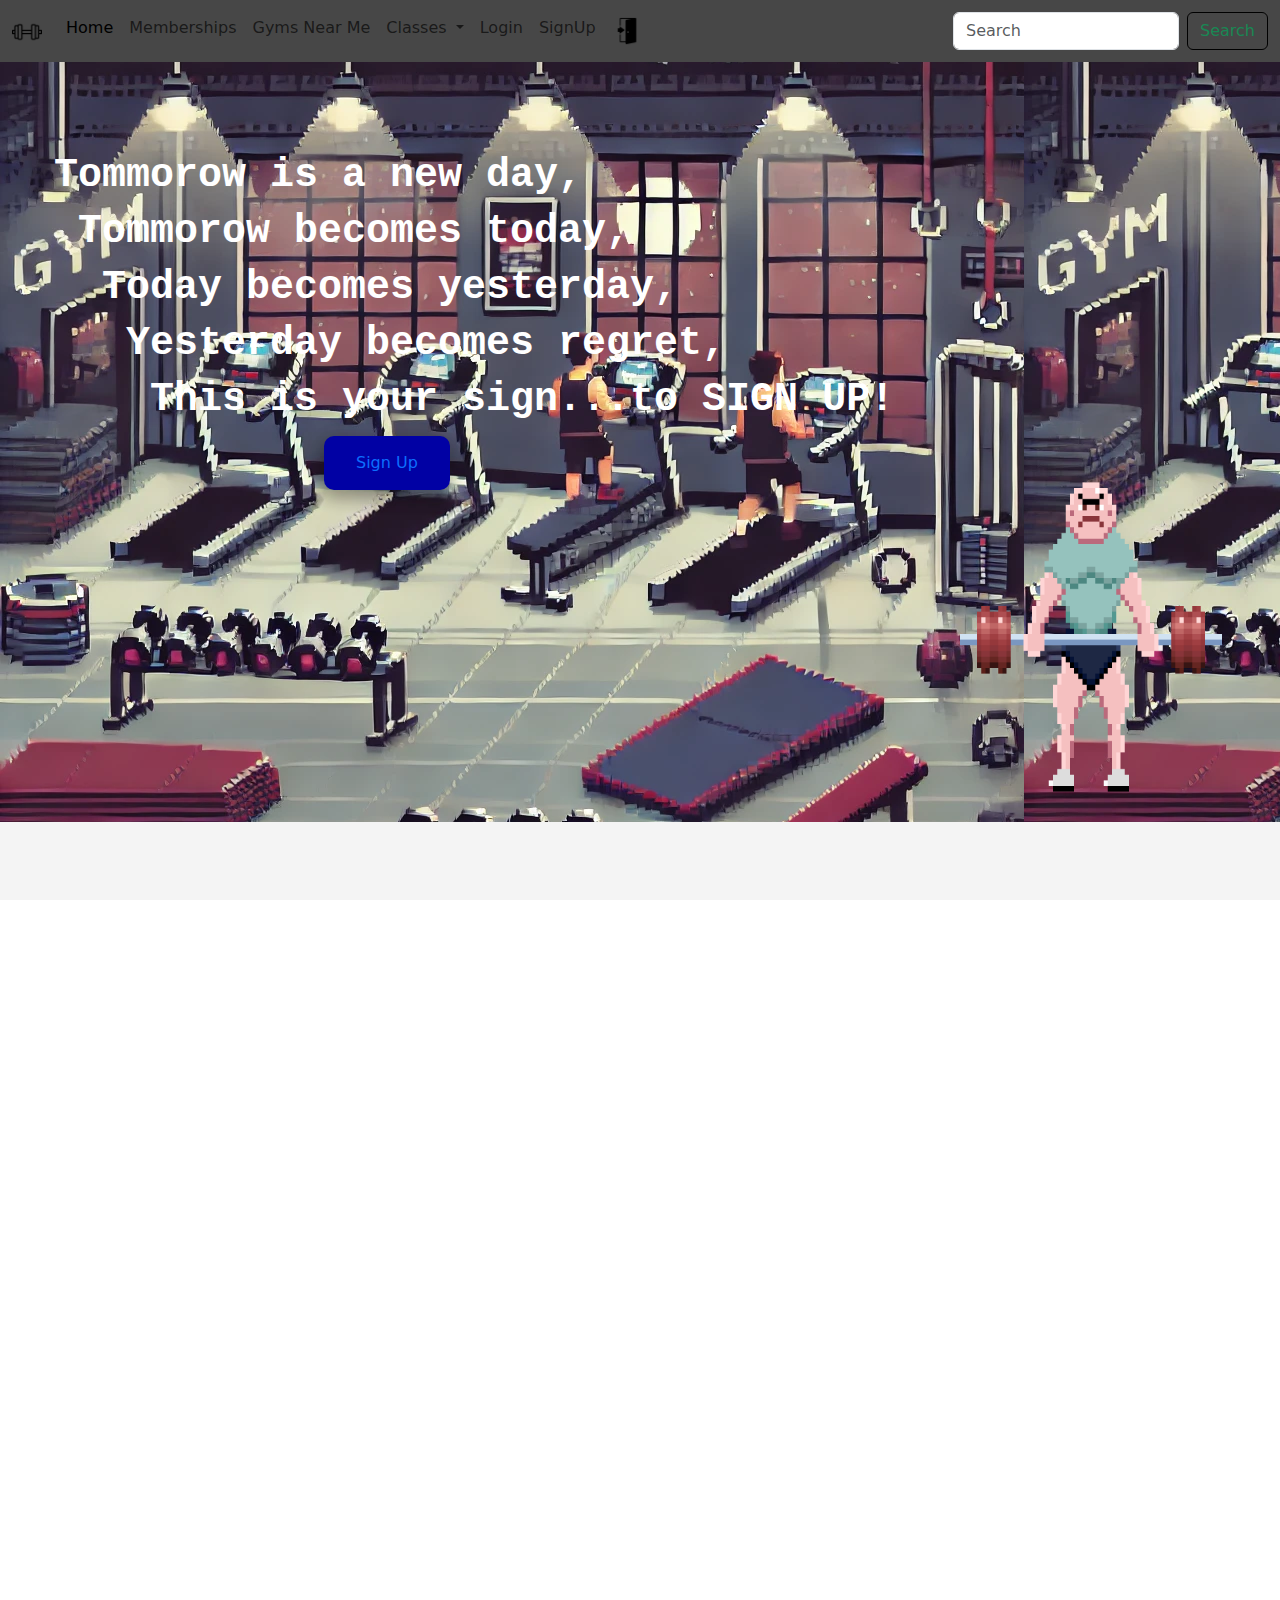
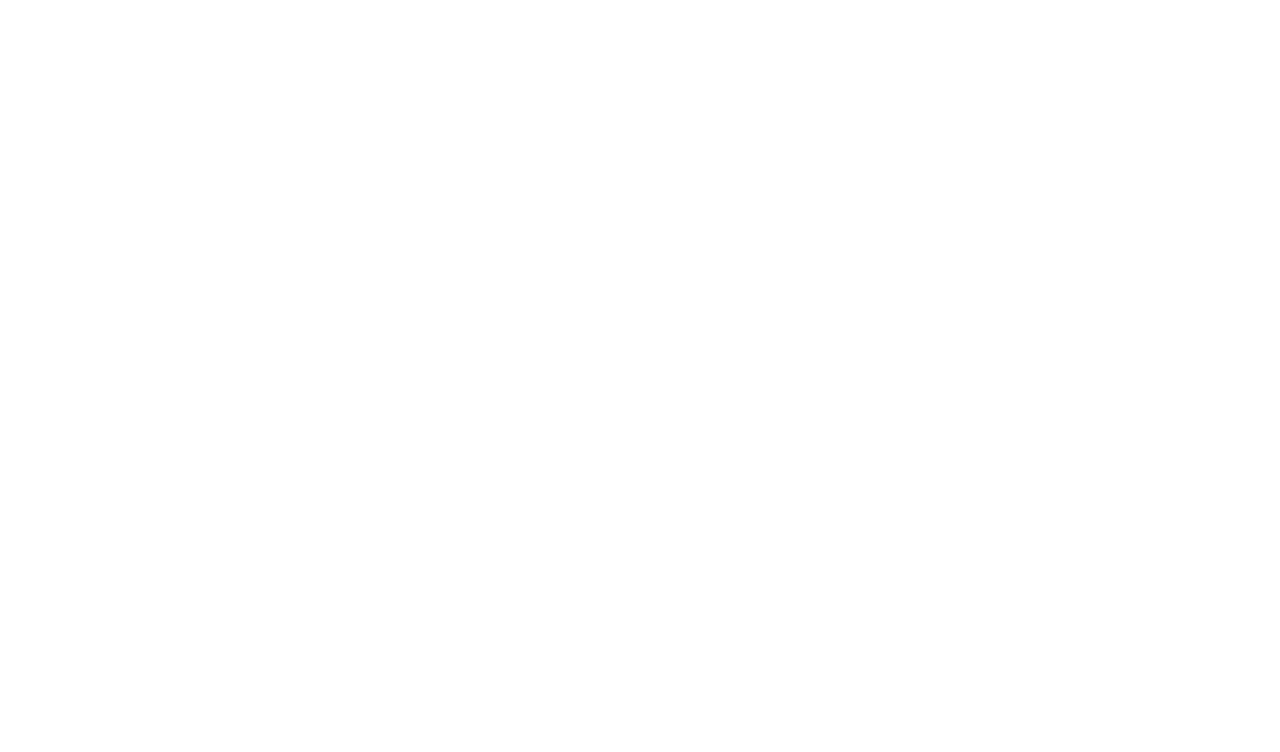
<file: index.html>
<!DOCTYPE html>
<html lang="en">
  <head>
    <meta charset="utf-8" />
    <meta name="viewport" content="width=device-width, initial-scale=1" />
    <title>We Go Gym</title>
    <link
      href="https://cdn.jsdelivr.net/npm/bootstrap@5.3.3/dist/css/bootstrap.min.css"
      rel="stylesheet"
      integrity="sha384-QWTKZyjpPEjISv5WaRU9OFeRpok6YctnYmDr5pNlyT2bRjXh0JMhjY6hW+ALEwIH"
      crossorigin="anonymous"
    />
    <link rel="stylesheet" href="styles.css" />
  </head>
  <body>
    <nav class="navbar navbar-expand-lg bg-body-tertiary">
      <div class="container-fluid">
        <a class="navbar-brand" href="index.html">
          <img class="logo_icon" src="imgs/weight.png" />
        </a>
        <button
          class="navbar-toggler"
          type="button"
          data-bs-toggle="collapse"
          data-bs-target="#navbarSupportedContent"
          aria-controls="navbarSupportedContent"
          aria-expanded="false"
          aria-label="Toggle navigation"
        >
          <span class="navbar-toggler-icon"></span>
        </button>
        <div class="collapse navbar-collapse" id="navbarSupportedContent">
          <ul class="navbar-nav me-auto mb-2 mb-lg-0">
            <li class="nav-item">
              <a class="nav-link active" aria-current="page" href="index.html">Home</a>
            </li>
            <li class="nav-item">
              <a class="nav-link" href="member.html">Memberships</a>
            </li>
            <li class="nav-item">
              <a class="nav-link" href="#">Gyms Near Me</a>
            </li>
            <li class="nav-item dropdown">
              <a
                class="nav-link dropdown-toggle"
                href="#"
                role="button"
                data-bs-toggle="dropdown"
                aria-expanded="false"
              >
                Classes
              </a>
              <ul class="dropdown-menu">
                <li><a class="dropdown-item" href="#">Yoga</a></li>
                <li><a class="dropdown-item" href="PT.html">Weight Training</a></li>
                <li><hr class="dropdown-divider" /></li>
                <li>
                  <a class="dropdown-item" href="PT.html">Personal Training</a>
                </li>
              </ul>
            </li>
            <li class="nav-item">
              <a class="nav-link" href="signin.html">Login</a>
            </li>
            <li class="nav-item">
                <a class="nav-link" href="signup.html">SignUp</a>
              </li>
            <a class="nav-link" href="signin.html"><img class="enter_icon" src="imgs/enter.png" /></a>
          </ul>
          <form class="d-flex" role="search">
            <input
              class="form-control me-2"
              type="search"
              placeholder="Search"
              aria-label="Search"
            />
            <button class="btn btn-outline-success" type="submit">
              Search
            </button>
          </form>
        </div>
      </div>
    </nav>
    <div class="parallax-section parallax-1">
        <div class = "hero_text">
            <h1 style="font-family: 'Courier New', Courier, monospace;">Tommorow is a new day,</h4>
            <h1 style="font-family: 'Courier New', Courier, monospace;">&nbsp;Tommorow becomes today,</h3>
            <h1 style="font-family: 'Courier New', Courier, monospace;">&nbsp;&nbsp;Today becomes yesterday,</h2>
            <h1 style="font-family: 'Courier New', Courier, monospace;">&nbsp;&nbsp;&nbsp;Yesterday becomes regret,</h2>
        <h1 style="font-family: 'Courier New', Courier, monospace;">&nbsp;&nbsp;&nbsp;&nbsp;This is your sign...to SIGN UP!</h1>
        </div>
        <button class="button1"><a href = "signup.html" >Sign Up</a></button>
        <div class="gymgif"><img class="gymgif" src="imgs/gymgif.gif"></div>
        
    </div>
    <div class="someclass"></div>
    <div class="content-section">
        <div class = "section2.1">
            <h1 class = "content-section-text">Affordable options:</h1>
        </br>
        <h3>We have options for every person, the opportunity 
        </br>
        to improve yourself should never be held back
    </br>
     by an unreasonable paywall. </h3>
        </div>
        <a href="member.html">
        <table class="table table-striped table-dark">
            <thead>
              <tr>
                <th scope="col">Tier</th>
                <th scope="col">Monthly</th>
                <th scope="col">Yearly</th>
                <th scope="col">Lifetime</th>
              </tr>
            </thead>
            <tbody>
              <tr>
                <th scope="row">1</th>
                <td>$20</td>
                <td>$180($60 off)</td>
                <td>TBA</td>
              </tr>
              <tr>
                <th scope="row">2</th>
                <td>$15</td>
                <td>$160($20 off)</td>
                <td>TBA</td>
              </tr>
              <tr>
                <th scope="row">3</th>
                <td>$10</td>
                <td>$120</td>
                <td>TBA</td>
              </tr>
            </tbody>
          </table>
        </a>
    </div>

    <div class="parallax-section parallax-2"></div>

    <div class="content-section2">
        <img src="imgs/veggym.gif">
        <img src="imgs/gifveg.gif">
    </div>
    <script
      src="https://cdn.jsdelivr.net/npm/bootstrap@5.3.3/dist/js/bootstrap.bundle.min.js"
      integrity="sha384-YvpcrYf0tY3lHB60NNkmXc5s9fDVZLESaAA55NDzOxhy9GkcIdslK1eN7N6jIeHz"
      crossorigin="anonymous"
    ></script>
  </body>
</html>
</file>
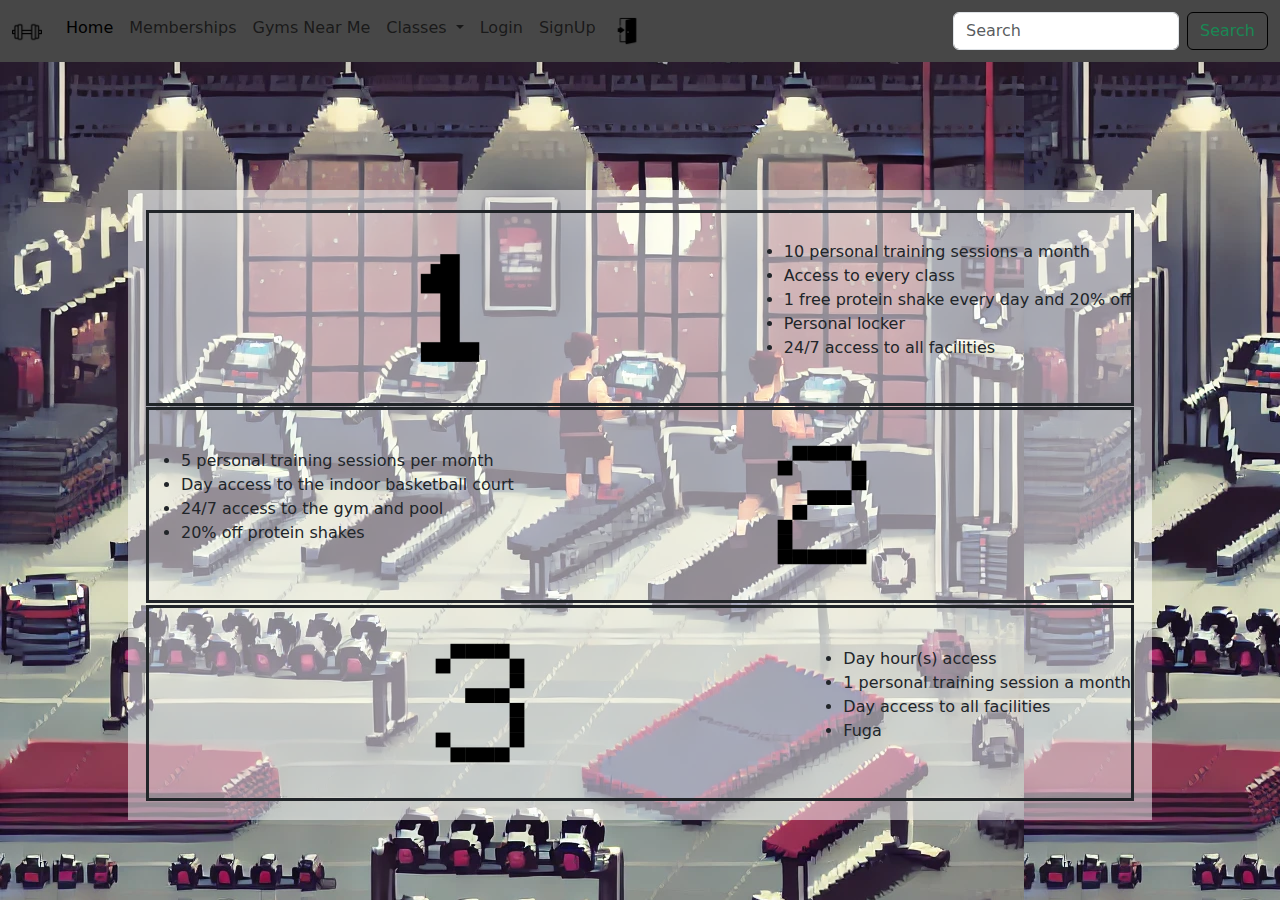
<file: member.html>
<!DOCTYPE html>
<html lang="en">
  <head>
    <meta charset="utf-8" />
    <meta name="viewport" content="width=device-width, initial-scale=1" />
    <title>We Go Gym</title>
    <link
      href="https://cdn.jsdelivr.net/npm/bootstrap@5.3.3/dist/css/bootstrap.min.css"
      rel="stylesheet"
      integrity="sha384-QWTKZyjpPEjISv5WaRU9OFeRpok6YctnYmDr5pNlyT2bRjXh0JMhjY6hW+ALEwIH"
      crossorigin="anonymous"
    />
    <link rel="stylesheet" href="styles.css" />
  </head>
  <body>
    <nav class="navbar navbar-expand-lg bg-body-tertiary">
      <div class="container-fluid">
        <a class="navbar-brand" href="index.html">
          <img class="logo_icon" src="imgs/weight.png" />
        </a>
        <button
          class="navbar-toggler"
          type="button"
          data-bs-toggle="collapse"
          data-bs-target="#navbarSupportedContent"
          aria-controls="navbarSupportedContent"
          aria-expanded="false"
          aria-label="Toggle navigation"
        >
          <span class="navbar-toggler-icon"></span>
        </button>
        <div class="collapse navbar-collapse" id="navbarSupportedContent">
          <ul class="navbar-nav me-auto mb-2 mb-lg-0">
            <li class="nav-item">
              <a class="nav-link active" aria-current="page" href="index.html"
                >Home</a
              >
            </li>
            <li class="nav-item">
              <a class="nav-link" href="member.html">Memberships</a>
            </li>
            <li class="nav-item">
              <a class="nav-link" href="#">Gyms Near Me</a>
            </li>
            <li class="nav-item dropdown">
              <a
                class="nav-link dropdown-toggle"
                href="#"
                role="button"
                data-bs-toggle="dropdown"
                aria-expanded="false"
              >
                Classes
              </a>
              <ul class="dropdown-menu">
                <li><a class="dropdown-item" href="#">Yoga</a></li>
                <li>
                  <a class="dropdown-item" href="PT.html">Weight Training</a>
                </li>
                <li><hr class="dropdown-divider" /></li>
                <li>
                  <a class="dropdown-item" href="PT.html">Personal Training</a>
                </li>
              </ul>
            </li>
            <li class="nav-item">
              <a class="nav-link" href="signin.html">Login</a>
            </li>
            <li class="nav-item">
              <a class="nav-link" href="signup.html">SignUp</a>
            </li>
            <a class="nav-link" href="signin.html"
              ><img class="enter_icon" src="imgs/enter.png"
            /></a>
          </ul>
          <form class="d-flex" role="search">
            <input
              class="form-control me-2"
              type="search"
              placeholder="Search"
              aria-label="Search"
            />
            <button class="btn btn-outline-success" type="submit">
              Search
            </button>
          </form>
        </div>
      </div>
    </nav>
    <div class="section1_4">
      <div class="tier1">
        <img
          src="imgs/one.png"
          style="object-fit: contain; height: 160px; width: 160px"
        />
        <div class="tier1_text">
          <ul>
            <li>10 personal training sessions a month</li>
            <li>Access to every class</li>
            <li>1 free protein shake every day and 20% off</li>
            <li>Personal locker</li>
            <li>24/7 access to all facilities</li>
          </ul>
        </div>
      </div>
      <div class="tier2">
        <div class="tier2_text">
          <ul>
            <li>5 personal training sessions per month</li>
            <li>Day access to the indoor basketball court</li>
            <li>24/7 access to the gym and pool</li>
            <li>20% off protein shakes</li>
          </ul>
        </div>
        <img
          src="imgs/two.png"
          style="object-fit: contain; height: 160px; width: 160px; float: right"
        />
      </div>
      <div class="tier3">
        <img
          src="imgs/three.png"
          style="object-fit: contain; height: 160px; width: 160px"
        />
        <div class="tier3_text">
          <ul>
            <li>Day hour(s) access</li>
            <li>1 personal training session a month</li>
            <li>Day access to all facilities</li>
            <li>Fuga</li>
          </ul>
        </div>
      </div>
    </div>

    <script
      src="https://cdn.jsdelivr.net/npm/bootstrap@5.3.3/dist/js/bootstrap.bundle.min.js"
      integrity="sha384-YvpcrYf0tY3lHB60NNkmXc5s9fDVZLESaAA55NDzOxhy9GkcIdslK1eN7N6jIeHz"
      crossorigin="anonymous"
    ></script>
  </body>
</html>
</file>
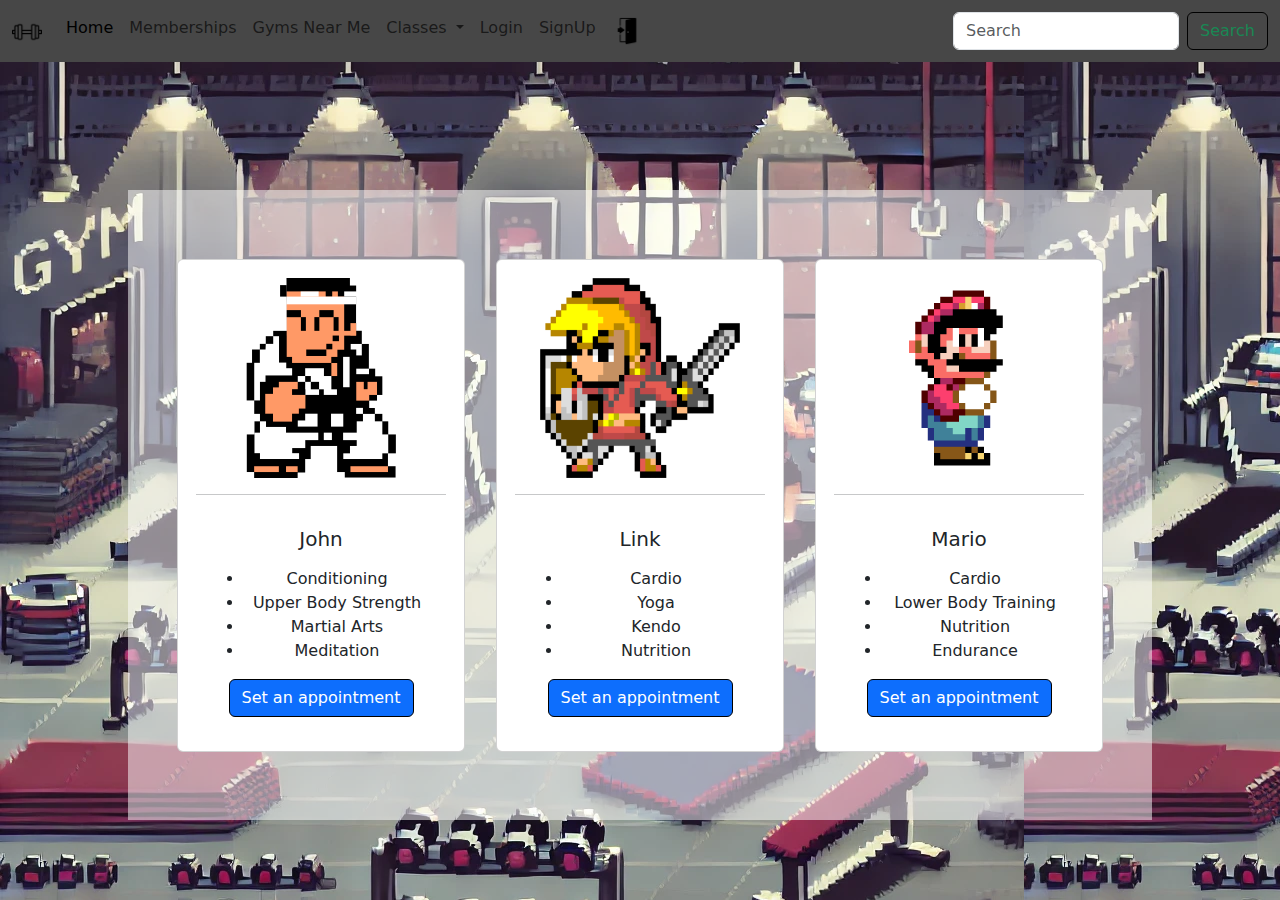
<file: PT.html>
<!DOCTYPE html>
<html lang="en">
  <head>
    <meta charset="utf-8" />
    <meta name="viewport" content="width=device-width, initial-scale=1" />
    <title>We Go Gym</title>
    <link
      href="https://cdn.jsdelivr.net/npm/bootstrap@5.3.3/dist/css/bootstrap.min.css"
      rel="stylesheet"
      integrity="sha384-QWTKZyjpPEjISv5WaRU9OFeRpok6YctnYmDr5pNlyT2bRjXh0JMhjY6hW+ALEwIH"
      crossorigin="anonymous"
    />
    <link rel="stylesheet" href="styles.css" />
  </head>
  <body>
    <nav class="navbar navbar-expand-lg bg-body-tertiary">
      <div class="container-fluid">
        <a class="navbar-brand" href="index.html">
          <img class="logo_icon" src="imgs/weight.png" />
        </a>
        <button
          class="navbar-toggler"
          type="button"
          data-bs-toggle="collapse"
          data-bs-target="#navbarSupportedContent"
          aria-controls="navbarSupportedContent"
          aria-expanded="false"
          aria-label="Toggle navigation"
        >
          <span class="navbar-toggler-icon"></span>
        </button>
        <div class="collapse navbar-collapse" id="navbarSupportedContent">
          <ul class="navbar-nav me-auto mb-2 mb-lg-0">
            <li class="nav-item">
              <a class="nav-link active" aria-current="page" href="index.html">Home</a>
            </li>
            <li class="nav-item">
              <a class="nav-link" href="member.html">Memberships</a>
            </li>
            <li class="nav-item">
              <a class="nav-link" href="#">Gyms Near Me</a>
            </li>
            <li class="nav-item dropdown">
              <a
                class="nav-link dropdown-toggle"
                href="#"
                role="button"
                data-bs-toggle="dropdown"
                aria-expanded="false"
              >
                Classes
              </a>
              <ul class="dropdown-menu">
                <li><a class="dropdown-item" href="#">Yoga</a></li>
                <li><a class="dropdown-item" href="PT.html">Weight Training</a></li>
                <li><hr class="dropdown-divider" /></li>
                <li>
                  <a class="dropdown-item" href="PT.html">Personal Training</a>
                </li>
              </ul>
            </li>
            <li class="nav-item">
              <a class="nav-link" href="signin.html">Login</a>
            </li>
            <li class="nav-item">
              <a class="nav-link" href="signup.html">SignUp</a>
            </li>
            <a class="nav-link" href="signin.html"><img class="enter_icon" src="imgs/enter.png" /></a>
          </ul>
          <form class="d-flex" role="search">
            <input
              class="form-control me-2"
              type="search"
              placeholder="Search"
              aria-label="Search"
            />
            <button class="btn btn-outline-success" type="submit">
              Search
            </button>
          </form>
        </div>
      </div>
    </nav>
    <div class="section1_3">
        <div class="card" style="width: 18rem;">
            <img src="imgs/karate.png" style="height: 200px; width: 200px;" class="card-img-top" alt="...">
            <hr>
            <div class="card-body">
              <h5 class="card-title">John</h5>
              <p class="card-text">
                <ul>
                  <li>Conditioning</li>
                  <li>Upper Body Strength</li>
                  <li>Martial Arts</li>
                  <li>Meditation</li>
                </ul>
              </p>
              <a href="#" class="btn btn-primary">Set an appointment</a>
            </div>
          </div>
          <div class="card" style="width: 18rem;">
            <img src="imgs/link.png" style="height: 200px; width: 200px;" class = "card-img-top" alt="...">
            <hr>
            <div class="card-body">
              <h5 class="card-title">Link</h5>
              <p class="card-text">
                <ul>
                  <li>Cardio</li>
                  <li>Yoga</li>
                  <li>Kendo</li>
                  <li>Nutrition</li>
                </ul>
              </p>
              <a href="#" class="btn btn-primary">Set an appointment</a>
            </div>
          </div>
          <div class="card" style="width: 18rem ;">
            <img src="imgs/mario.png" style="height: 200px; width: 200px;" class = "card-img-top" alt="...">
            <hr>
            <div class="card-body">
              <h5 class="card-title">Mario</h5>
              <p class="card-text">
                <ul>
                  <li>Cardio</li>
                  <li>Lower Body Training</li>
                  <li>Nutrition</li>
                  <li>Endurance</li>
                </ul>
              </p>
              <a href="#" class="btn btn-primary">Set an appointment</a>
            </div>
          </div>
    </div>
    
    <script
      src="https://cdn.jsdelivr.net/npm/bootstrap@5.3.3/dist/js/bootstrap.bundle.min.js"
      integrity="sha384-YvpcrYf0tY3lHB60NNkmXc5s9fDVZLESaAA55NDzOxhy9GkcIdslK1eN7N6jIeHz"
      crossorigin="anonymous"
    ></script>
  </body>
</html>
</file>
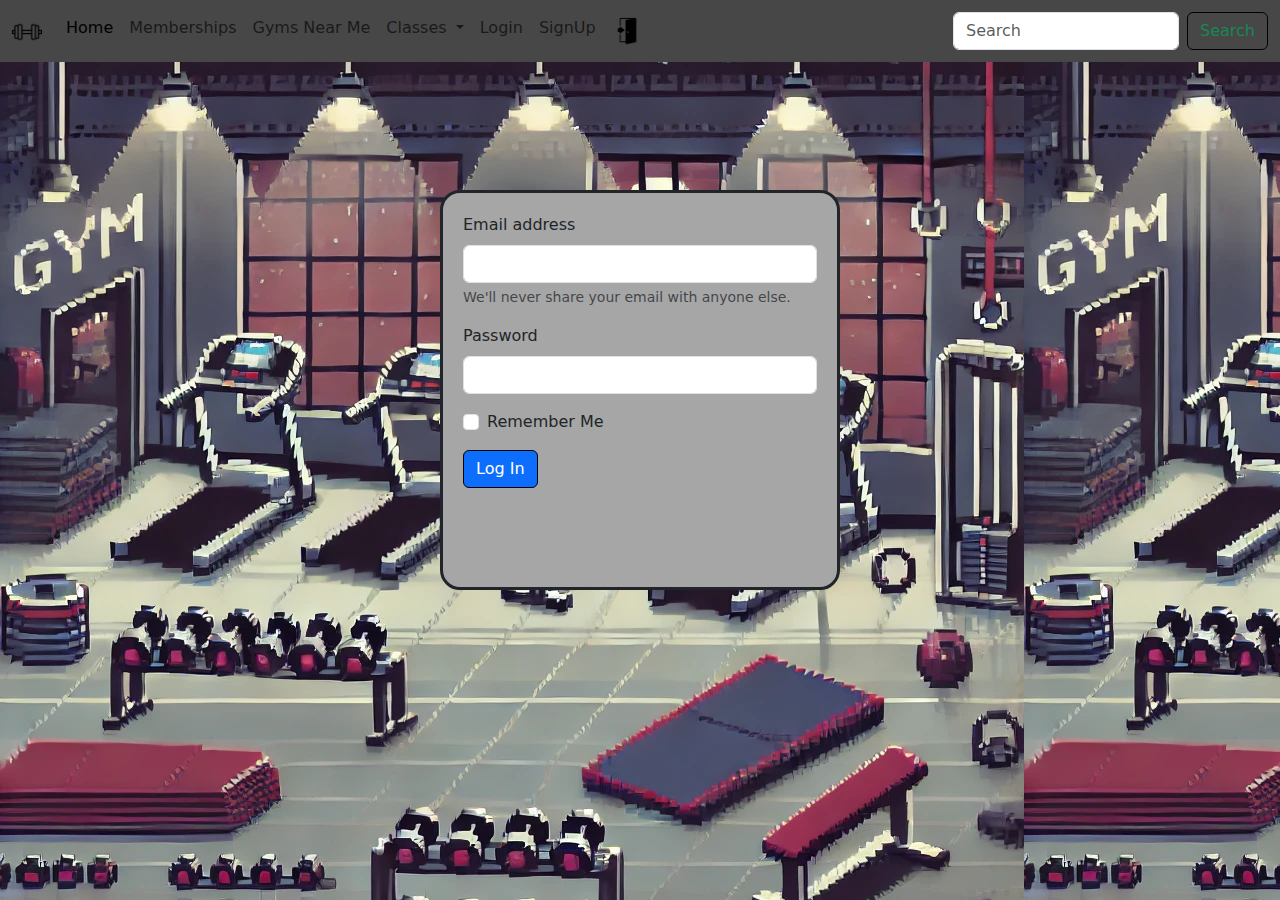
<file: signin.html>
<!DOCTYPE html>
<html lang="en">
  <head>
    <meta charset="utf-8" />
    <meta name="viewport" content="width=device-width, initial-scale=1" />
    <title>We Go Gym</title>
    <link
      href="https://cdn.jsdelivr.net/npm/bootstrap@5.3.3/dist/css/bootstrap.min.css"
      rel="stylesheet"
      integrity="sha384-QWTKZyjpPEjISv5WaRU9OFeRpok6YctnYmDr5pNlyT2bRjXh0JMhjY6hW+ALEwIH"
      crossorigin="anonymous"
    />
    <link rel="stylesheet" href="styles.css" />
  </head>
  <body>
    <nav class="navbar navbar-expand-lg bg-body-tertiary">
      <div class="container-fluid">
        <a class="navbar-brand" href="index.html">
          <img class="logo_icon" src="imgs/weight.png" />
        </a>
        <button
          class="navbar-toggler"
          type="button"
          data-bs-toggle="collapse"
          data-bs-target="#navbarSupportedContent"
          aria-controls="navbarSupportedContent"
          aria-expanded="false"
          aria-label="Toggle navigation"
        >
          <span class="navbar-toggler-icon"></span>
        </button>
        <div class="collapse navbar-collapse" id="navbarSupportedContent">
          <ul class="navbar-nav me-auto mb-2 mb-lg-0">
            <li class="nav-item">
              <a class="nav-link active" aria-current="page" href="index.html"
                >Home</a
              >
            </li>
            <li class="nav-item">
              <a class="nav-link" href="member.html">Memberships</a>
            </li>
            <li class="nav-item">
              <a class="nav-link" href="#">Gyms Near Me</a>
            </li>
            <li class="nav-item dropdown">
              <a
                class="nav-link dropdown-toggle"
                href="#"
                role="button"
                data-bs-toggle="dropdown"
                aria-expanded="false"
              >
                Classes
              </a>
              <ul class="dropdown-menu">
                <li><a class="dropdown-item" href="#">Yoga</a></li>
                <li>
                  <a class="dropdown-item" href="PT.html">Weight Training</a>
                </li>
                <li><hr class="dropdown-divider" /></li>
                <li>
                  <a class="dropdown-item" href="PT.html">Personal Training</a>
                </li>
              </ul>
            </li>
            <li class="nav-item">
              <a class="nav-link" href="signin.html">Login</a>
            </li>
            <li class="nav-item">
              <a class="nav-link" href="signup.html">SignUp</a>
            </li>
            <a class="nav-link" href="signin.html"
              ><img class="enter_icon" src="imgs/enter.png"
            /></a>
          </ul>
          <form class="d-flex" role="search">
            <input
              class="form-control me-2"
              type="search"
              placeholder="Search"
              aria-label="Search"
            />
            <button class="btn btn-outline-success" type="submit">
              Search
            </button>
          </form>
        </div>
      </div>
    </nav>
    <div class="section1">
      <div class="signin">
        <form>
          <div class="mb-3">
            <label for="exampleInputEmail1" class="form-label"
              >Email address</label
            >
            <input
              type="email"
              class="form-control"
              id="exampleInputEmail1"
              aria-describedby="emailHelp"
            />
            <div id="emailHelp" class="form-text">
              We'll never share your email with anyone else.
            </div>
          </div>
          <div class="mb-3">
            <label for="exampleInputPassword1" class="form-label"
              >Password</label
            >
            <input
              type="password"
              class="form-control"
              id="exampleInputPassword1"
            />
          </div>
          <div class="mb-3 form-check">
            <input
              type="checkbox"
              class="form-check-input"
              id="exampleCheck1"
            />
            <label class="form-check-label" for="exampleCheck1"
              >Remember Me</label
            >
          </div>
          <button type="submit" class="btn btn-primary">Log In</button>
        </form>
      </div>
    </div>

    <script
      src="https://cdn.jsdelivr.net/npm/bootstrap@5.3.3/dist/js/bootstrap.bundle.min.js"
      integrity="sha384-YvpcrYf0tY3lHB60NNkmXc5s9fDVZLESaAA55NDzOxhy9GkcIdslK1eN7N6jIeHz"
      crossorigin="anonymous"
    ></script>
  </body>
</html>
</file>
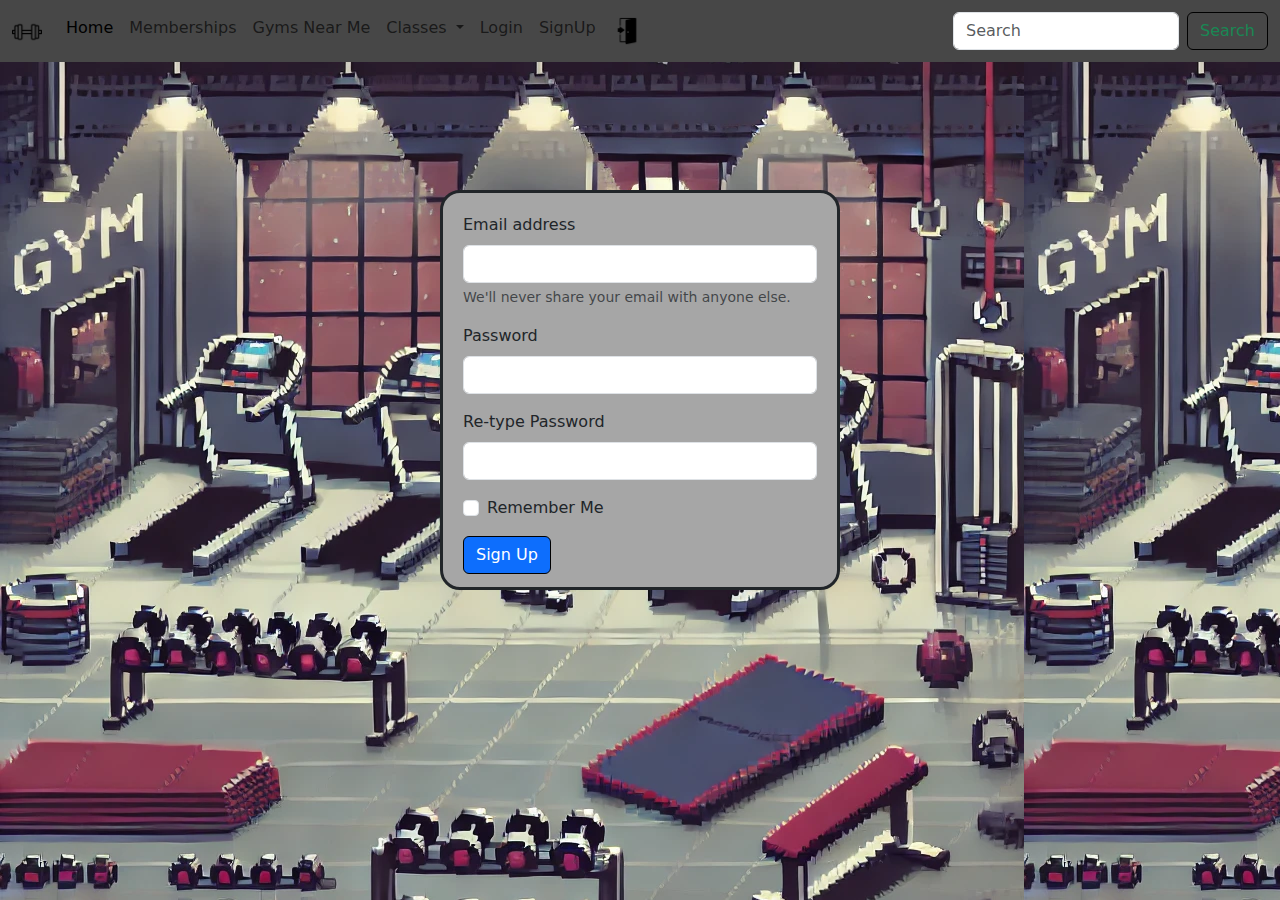
<file: signup.html>
<!DOCTYPE html>
<html lang="en">
  <head>
    <meta charset="utf-8" />
    <meta name="viewport" content="width=device-width, initial-scale=1" />
    <title>We Go Gym</title>
    <link
      href="https://cdn.jsdelivr.net/npm/bootstrap@5.3.3/dist/css/bootstrap.min.css"
      rel="stylesheet"
      integrity="sha384-QWTKZyjpPEjISv5WaRU9OFeRpok6YctnYmDr5pNlyT2bRjXh0JMhjY6hW+ALEwIH"
      crossorigin="anonymous"
    />
    <link rel="stylesheet" href="styles.css" />
  </head>
  <body>
    <nav class="navbar navbar-expand-lg bg-body-tertiary">
      <div class="container-fluid">
        <a class="navbar-brand" href="index.html">
          <img class="logo_icon" src="imgs/weight.png" />
        </a>
        <button
          class="navbar-toggler"
          type="button"
          data-bs-toggle="collapse"
          data-bs-target="#navbarSupportedContent"
          aria-controls="navbarSupportedContent"
          aria-expanded="false"
          aria-label="Toggle navigation"
        >
          <span class="navbar-toggler-icon"></span>
        </button>
        <div class="collapse navbar-collapse" id="navbarSupportedContent">
          <ul class="navbar-nav me-auto mb-2 mb-lg-0">
            <li class="nav-item">
              <a class="nav-link active" aria-current="page" href="index.html"
                >Home</a
              >
            </li>
            <li class="nav-item">
              <a class="nav-link" href="member.html">Memberships</a>
            </li>
            <li class="nav-item">
              <a class="nav-link" href="#">Gyms Near Me</a>
            </li>
            <li class="nav-item dropdown">
              <a
                class="nav-link dropdown-toggle"
                href="#"
                role="button"
                data-bs-toggle="dropdown"
                aria-expanded="false"
              >
                Classes
              </a>
              <ul class="dropdown-menu">
                <li><a class="dropdown-item" href="#">Yoga</a></li>
                <li>
                  <a class="dropdown-item" href="PT.html">Weight Training</a>
                </li>
                <li><hr class="dropdown-divider" /></li>
                <li>
                  <a class="dropdown-item" href="PT.html">Personal Training</a>
                </li>
              </ul>
            </li>
            <li class="nav-item">
              <a class="nav-link" href="signin.html">Login</a>
            </li>
            <li class="nav-item">
              <a class="nav-link" href="signup.html">SignUp</a>
            </li>
            <a class="nav-link" href="signin.html"
              ><img class="enter_icon" src="imgs/enter.png"
            /></a>
          </ul>
          <form class="d-flex" role="search">
            <input
              class="form-control me-2"
              type="search"
              placeholder="Search"
              aria-label="Search"
            />
            <button class="btn btn-outline-success" type="submit">
              Search
            </button>
          </form>
        </div>
      </div>
    </nav>
    <div class="section1">
      <div class="signin">
        <form>
          <div class="mb-3">
            <label for="exampleInputEmail1" class="form-label"
              >Email address</label
            >
            <input
              type="email"
              class="form-control"
              id="exampleInputEmail1"
              aria-describedby="emailHelp"
            />
            <div id="emailHelp" class="form-text">
              We'll never share your email with anyone else.
            </div>
          </div>
          <div class="mb-3">
            <label for="exampleInputPassword1" class="form-label"
              >Password</label
            >
            <input
              type="password"
              class="form-control"
              id="exampleInputPassword1"
            />
          </div>
          <div class="mb-3">
            <label for="exampleInputPassword1" class="form-label"
              >Re-type Password</label
            >
            <input
              type="password"
              class="form-control"
              id="exampleInputPassword1"
            />
          </div>
          <div class="mb-3 form-check">
            <input
              type="checkbox"
              class="form-check-input"
              id="exampleCheck1"
            />
            <label class="form-check-label" for="exampleCheck1"
              >Remember Me</label
            >
          </div>
          <button type="submit" class="btn btn-primary">Sign Up</button>
        </form>
      </div>
    </div>

    <script
      src="https://cdn.jsdelivr.net/npm/bootstrap@5.3.3/dist/js/bootstrap.bundle.min.js"
      integrity="sha384-YvpcrYf0tY3lHB60NNkmXc5s9fDVZLESaAA55NDzOxhy9GkcIdslK1eN7N6jIeHz"
      crossorigin="anonymous"
    ></script>
  </body>
</html>
</file>
<file: styles.css>
html,
body {
  margin: 0;
  padding: 0;
  overflow-x: hidden;
  height: 100vh;
  background-image: url("imgs/bg.webp");
}

a {
  text-decoration: none;
}
.signin,
.signup {
  margin-top: 10%;
  width: 400px;
  height: 400px;
  border-style: solid;
  border-radius: 20px;
  padding: 20px;
  background-color: rgb(166, 166, 166);
}

.logo_icon {
  height: 30px;
  width: 30px;
}

.enter_icon {
  height: 30px;
  width: 30px;
  position: relative;
  margin-top: 1%;
}

.enter_icon:hover {
  transform: scale(1.5);
}

.logo_icon:hover {
  transition: 0.9s;
  transform: rotate(360deg);
}

.section1 {
  display: flex;

  justify-content: center;
}

.parallax-section {
  height: 100vh;
  background-attachment: fixed;
  background-position: center;
  background-repeat: no-repeat;
  background-size: cover;
}

.parallax-1 {
  background-image: url("https://via.placeholder.com/1920x1080");
  height: 70vh;
  padding-left: 6vh;
  padding-right: 6vh;
}

.parallax-2 {
  background-image: url("https://via.placeholder.com/1920x1080/aaaaaa");
  height: 70vh;
}

.content-section {
  height: 50vh;
  background-color: #f4f4f4;
  display: flex;
  justify-content: center;
  align-items: center;
  font-size: 24px;
}

.table {
  padding: auto;
  position: relative;
  width: 60vh;
  float: right;
}
/* hero text */
h1 {
  color: white;
  font-weight: bolder;
}
.hero_text {
  margin-top: 10vh;
}

.gymgif {
  height: 40vh;
  width: 30vh;
  float: right;
  margin-bottom: 30px;
}

.someclass {
  clear: both;
}

.button1 {
  border-radius: 10px;
  background-color: rgb(1, 1, 164);
  border: none;
  color: white;
  padding: 15px 32px;
  text-align: center;
  text-decoration: none;
  display: inline-block;
  font-size: 16px;
  margin: 4px 2px;
  cursor: pointer;
  box-shadow: 0 8px 16px 0 rgba(0, 0, 0, 0.2), 0 6px 20px 0 rgba(0, 0, 0, 0.19);
  margin-left: 30vh;
}

.button1:hover {
  box-shadow: 0 12px 16px 0 rgba(0, 0, 0, 0.24),
    0 17px 50px 0 rgba(0, 0, 0, 0.19);
}

.navbar {
  background-color: rgb(71, 71, 71) !important;
}

.btn {
  border-color: black;
}

.content-section-text {
  color: black;
  font-weight: bolder;
}

table {
  margin-left: 5vh;
}

.content-section2 {
  overflow: hidden;
  background: rgb(141, 70, 252);
  background: radial-gradient(
    circle,
    rgba(141, 70, 252, 1) 6%,
    rgba(25, 37, 96, 1) 95%
  );

  height: 50vh;
  background-color: #f4f4f4;
  display: flex;
  justify-content: center;
  align-items: center;
  font-size: 24px;
}

.section1_3 {
  display: flex;
  align-items: center;
  justify-content: center;
  background-color: rgba(255, 255, 255, 0.508);
  height: 70vh;
  width: 80%;
  margin-top: 10%;
  flex-direction: row;
  justify-content: space-evenly;
  justify-self: center;
  padding: 2vh;
}

.card {
  display: flex;
  border-style: solid;
  text-align: center;
  padding: 2vh;
}

img {
  margin: auto;
}

.section1_4 {
  display: flex;
  align-items: center;
  justify-content: center;
  background-color: rgba(255, 255, 255, 0.508);
  height: 70vh;
  width: 80%;
  margin-top: 10%;
  flex-direction: column;
  justify-content: space-evenly;
  justify-self: center;
  padding: 2vh;
}

.tier1,
.tier2,
.tier3 {
  border-style: solid;
  width: 100%;
  height: 33%;
  justify-content: center;
  display: flex;
  align-items: center;
}

/*index section*/
</file>
